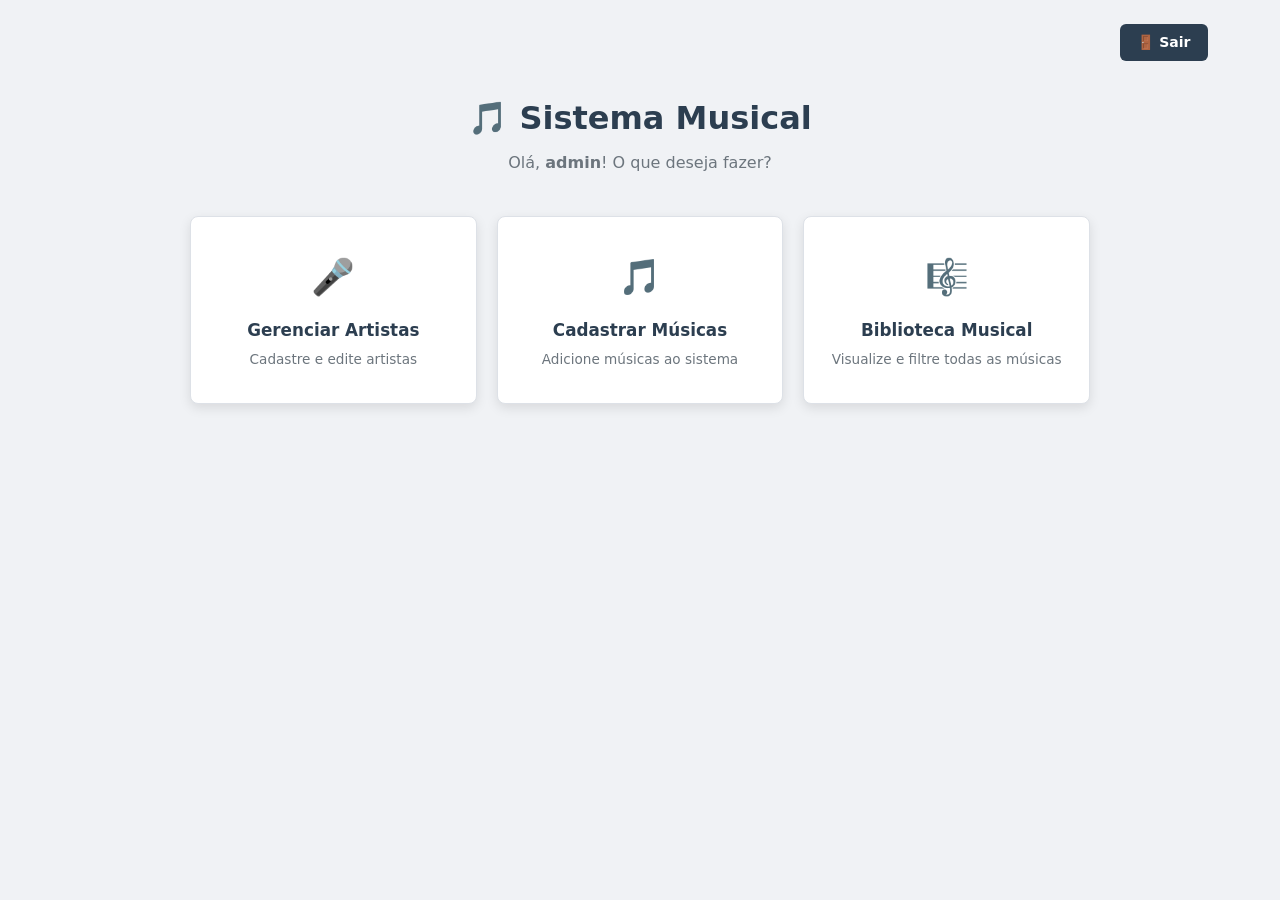
<file: index.html>
<!DOCTYPE html>
<html lang="pt-br">
<head>
    <!-- O head é igual ao do login: só muda o title. -->
    <meta charset="UTF-8">
    <meta name="viewport" content="width=device-width, initial-scale=1.0">
    <title>Menu Principal — Sistema Musical</title>
    <link rel="icon" href="data:image/svg+xml,<svg xmlns=%27http://www.w3.org/2000/svg%27 viewBox=%270 0 100 100%27><text y=%27.9em%27 font-size=%2790%27>🎵</text></svg>">
    <link rel="stylesheet" href="styles.css">
</head>
<body>

    <!-- container: caixa com largura máxima, centralizada. Usada em todas as telas, menos no login. -->
    <div class="container">

        <!-- topbar: barra de cima. O CSS (flex-end) joga o botão Sair para a direita. -->
        <div class="topbar">
            <!-- Um link (a) com cara de botão: a classe btn-back deixa ele escuro. -->
            <!-- Na Sprint 2 este link vai para logout.php, que encerra a sessão. -->
            <a href="login.html" class="btn-back">🚪 Sair</a>
        </div>

        <!-- page-header: as boas-vindas, centralizadas. -->
        <div class="page-header">
            <h1>🎵 Sistema Musical</h1>
            <!-- "admin" está fixo (dado inventado). Na Sprint 2 o PHP mostra o nome de quem entrou. -->
            <p>Olá, <strong>admin</strong>! O que deseja fazer?</p>
        </div>

        <!-- menu-grid: a grade dos 3 cards. O CSS usa display: grid para colocá-los lado a lado. -->
        <div class="menu-grid">

            <!-- Cada menu-card tem um link (a) que ocupa o card inteiro: clicar em qualquer parte leva à tela. -->
            <div class="menu-card">
                <a href="cadastro_artista.html">
                    <div class="menu-card-icon">🎤</div>
                    <!-- ícone grande -->
                    <div class="menu-card-title">Gerenciar Artistas</div>
                    <!-- título -->
                    <div class="menu-card-desc">Cadastre e edite artistas</div>
                    <!-- descrição -->
                </a>
            </div>

            <div class="menu-card">
                <a href="cadastro_musica.html">
                    <div class="menu-card-icon">🎵</div>
                    <div class="menu-card-title">Cadastrar Músicas</div>
                    <div class="menu-card-desc">Adicione músicas ao sistema</div>
                </a>
            </div>

            <div class="menu-card">
                <a href="listagem_musicas.html">
                    <div class="menu-card-icon">🎼</div>
                    <div class="menu-card-title">Biblioteca Musical</div>
                    <div class="menu-card-desc">Visualize e filtre todas as músicas</div>
                </a>
            </div>

        </div>

    </div>
</body>
</html>
</file>
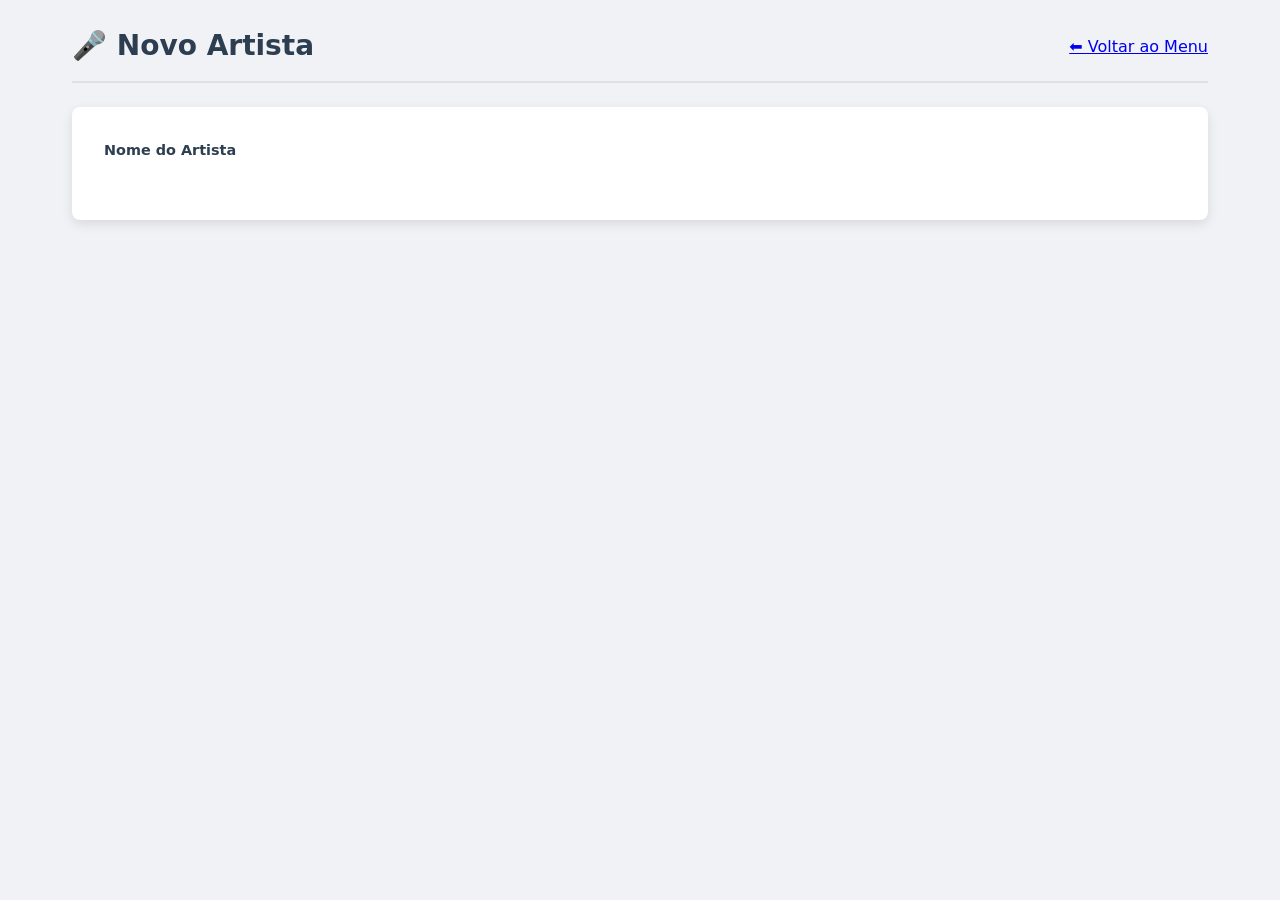
<file: cadastro_artista.html>
<!DOCTYPE html>
<html lang="pt-br">
<head>
    <meta charset="UTF-8">
    <meta name="viewport" content="width=device-width, initial-scale=1.0">
    <title>Novo Artisia - Sistema Musical</title>
    <link rel="icon" href="data:image/svg+xml,<svg xmlns=%27http://www.w3.org/2000/svg%27 viewBox=%270 0 100
100%27><text y=%27.9em%27 font-size=%2790%27>🎵</text></svg>">
<link rel="stylesheet" href="styles.css">
</head>
<body>
<div class="container">

    <!-- A mesma barra de título da Biblioteca (o CSS já existe desde a aula 2). -->
     <div class="page-header-bar">
        <h2>🎤 Novo Artista</h2>
        <div class="header-actions">
            <a href="index.html" class="btn.back">⬅ Voltar ao Menu</a>
        </div>
     </div>

     <!-- 
     FORMULÁRIO DE CADASTRO DO ARTISTA (o "criador")
     method="post": envia os dados escondidos. É o certo pra cadastrar.
     enctype="multipart/form-dat": OBRIGATÓRIO para enviar arquivo (a foto).
     Nãomuda nada na tela, mas sem elea foto não chega ao PHP na Sprint 2.
     -->
     <form method="post" action="#" enctype="multipart/form-data">

        <!-- form-grid: oCSS transforma em 2 colunas (grid lfr lfr) . Os campos se encaixam 2 por linha. -->
         <div class="form-grid">

            <div class="form-group">
                <!-- O * vermelho avisa que o campo é obrigatório. Acor vem da variável --red. -->
                 <label for="nome">Nome do Artista </span</label>
</div>
</body>
</html>
</file>
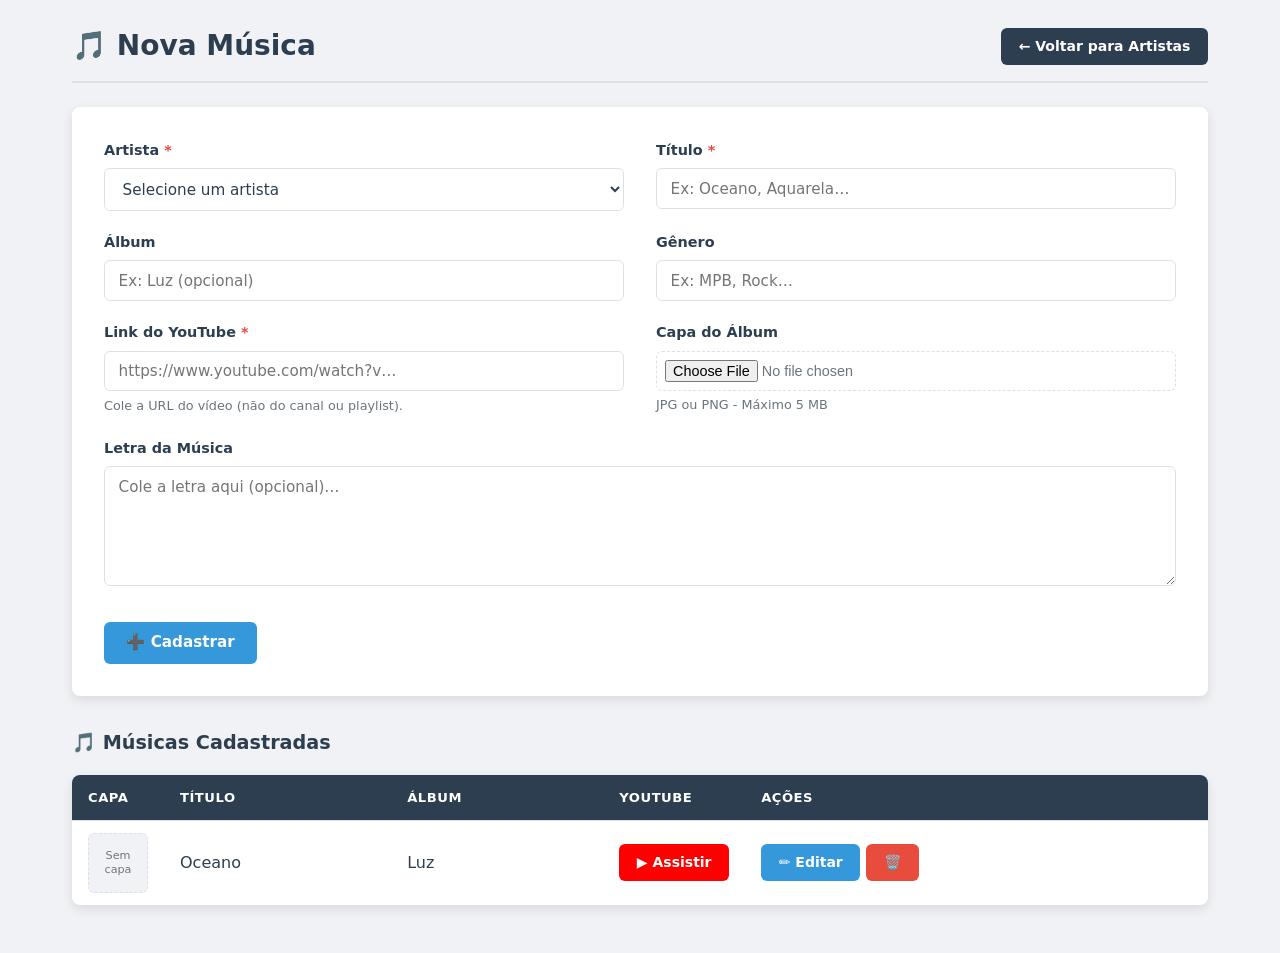
<file: cadastro_musica.html>
<!DOCTYPE html>
<html lang="pt-br">
<head>
    <meta charset="UTF-8">
    <meta name="viewport" content="width=device-width, initial-scale=1.0">
    <title>Nova Música – Sistema Musical</title>
    <link rel="icon" href="data:image/svg+xml,<svg xmlns=%27http://www.w3.org/2000/svg%27 viewBox=%270 0 100 100%27><text y=%27.9em%27 font-size=%2790%27>🎵</text></svg>">
    <link rel="stylesheet" href="styles.css">
</head>
<body>
<div class="container">

    <!-- Aqui o botão volta para os ARTISTAS: chegamos nesta tela pelo botão verde "Músicas". -->
    <div class="page-header-bar">
        <h2>🎵 Nova Música</h2>
        <div class="header-actions">
            <a href="cadastro_artista.html" class="btn-back">← Voltar para Artistas</a>
        </div>
    </div>

    <!-- FORMULÁRIO DA MÚSICA (a "obra"). Igual ao do artista: post, enctype e form-grid. -->
    <form method="post" action="#" enctype="multipart/form-data">

        <div class="form-grid">

            <!-- Linha 1: Artista + Título -->
            <div class="form-group">
                <label for="artista_id">Artista <span style="color:var(--red)">*</span></label>
                <!--
                    select required: a música PRECISA de um artista.
                    A 1ª opção tem value="" (vazio): se a pessoa não escolher, o required bloqueia.
                    value="1", "2": o código do artista. Na Sprint 2 é assim que o banco
                    liga a música ao artista dela (chave estrangeira artista_id).
                -->
                <select name="artista_id" id="artista_id" required>
                    <option value="">Selecione um artista</option>
                    <option value="1">Djavan</option>
                    <option value="2">Marisa Monte</option>
                </select>
            </div>

            <div class="form-group">
                <label for="titulo">Título <span style="color:var(--red)">*</span></label>
                <input type="text" id="titulo" name="titulo"
                       required placeholder="Ex: Oceano, Aquarela…">
            </div>

            <!-- Linha 2: Álbum + Gênero (opcionais) -->
            <div class="form-group">
                <label for="album">Álbum</label>
                <input type="text" id="album" name="album" placeholder="Ex: Luz (opcional)">
            </div>

            <div class="form-group">
                <label for="genero">Gênero</label>
                <input type="text" id="genero" name="genero" placeholder="Ex: MPB, Rock…">
            </div>

            <!-- Linha 3: YouTube + Capa -->
            <div class="form-group">
                <label for="youtube_link">Link do YouTube <span style="color:var(--red)">*</span></label>
                <!-- type="url": o navegador confere se é um endereço de internet (http...). -->
                <input type="url" id="youtube_link" name="youtube_link"
                       required placeholder="https://www.youtube.com/watch?v…">
                <small>Cole a URL do vídeo (não do canal ou playlist).</small>
            </div>

            <div class="form-group">
                <label for="imagem_capa">Capa do Álbum</label>
                <!-- O mesmo campo de foto do artista: só imagens. -->
                <input type="file" id="imagem_capa" name="imagem_capa" accept="image/*">
                <small>JPG ou PNG - Máximo 5 MB</small>
            </div>

            <!-- Linha 4: Letra. A classe "full" faz este campo ocupar as 2 colunas (grid-column: 1 / -1). -->
            <div class="form-group full">
                <label for="letra">Letra da Música</label>
                <!-- textarea: caixa de texto com várias linhas. Diferente do input, ela tem fechamento. -->
                <textarea id="letra" name="letra" placeholder="Cole a letra aqui (opcional)…"></textarea>
            </div>

        </div><!-- fim .form-grid -->

        <div class="form-actions">
            <button type="submit" class="btn-primary">➕ Cadastrar</button>
        </div>
    </form>

    <!-- ========== TABELA DE MÚSICAS DO ARTISTA (dados fixos nesta fase) ========== -->
    <h3>🎵 Músicas Cadastradas</h3>
    <div class="table-container">
        <table>
            <thead>
                <tr>
                    <th class="col-capa">Capa</th>
                    <th>Título</th>
                    <th>Álbum</th>
                    <th class="col-youtube">YouTube</th>
                    <th class="col-acoes">Ações</th>
                </tr>
            </thead>
            <tbody>
                <tr>
                    <td><div class="no-image">Sem<br>capa</div></td>
                    <td>Oceano</td>
                    <td>Luz</td>
                    <!-- Abre o vídeo numa aba nova. -->
                    <td><a href="#" target="_blank" class="btn-youtube">▶ Assistir</a></td>
                    <td>
                        <div class="action-buttons">
                            <a href="#" class="btn-edit">✏️ Editar</a>
                            <a href="#" class="btn-delete">🗑️</a>
                        </div>
                    </td>
                </tr>
            </tbody>
        </table>
    </div>

</div>
</body>
</html>
</file>
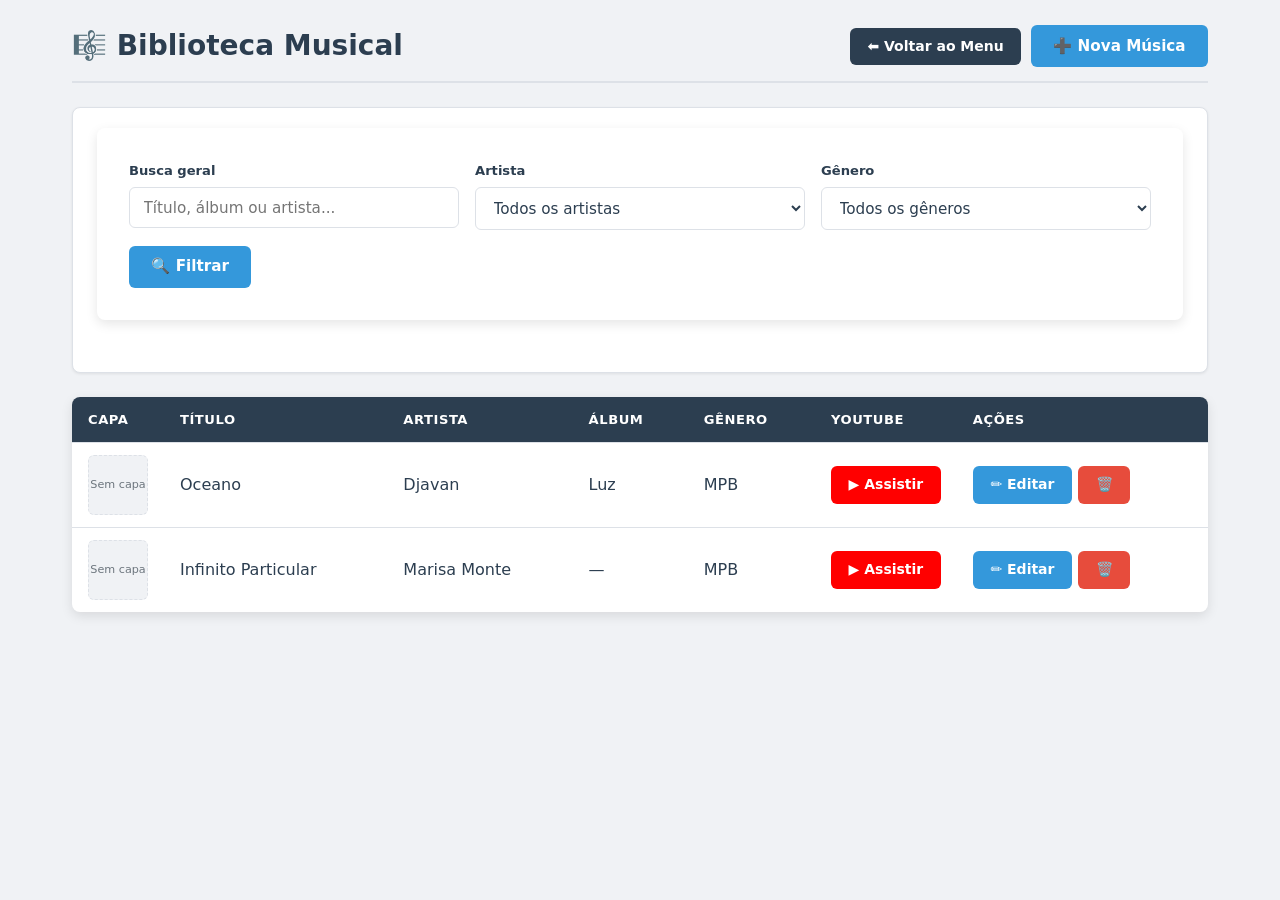
<file: listagem_musicas.html>
<!DOCTYPE html>
<html lang="pt-br">
<head>
    <meta charset="UTF-8">
    <meta name="viewport" content="width=device-width, initial-scale=1.0">
    <title>Biblioteca Musical - Sistema Musical</title>
    <link rel="icon" href="data:image/svg+xml,<svg xmlns=%22http://www.w3.org/2000/svg%22 viewBox=%220 0 100 100%22><text y=%22.9em%22 font-size=%2290%25%22>🎵</text></svg>">
    <link rel="stylesheet" href="styles.css">
</head>
<body>
    <div class="container">

        <!-- ========== CABEÇALHO DA PÁGINA ========== 
             page-header-bar: o CSS (flex + space-between) deixa o título
             à esquerda e os botões à direita. Esta barra se repete nos cadastros. -->
        <div class="page-header-bar">
            <h2>🎼 Biblioteca Musical</h2>

            <div class="header-actions">
                <!-- Links com cara de botão: btn-back (escuro) e btn-primary (azul). -->
                <a href="index.html" class="btn-back">⬅ Voltar ao Menu</a>
                <a href="cadastro_musica.html" class="btn-primary">➕ Nova Música</a>
            </div>
        </div>

        <!-- ========== FILTROS ========== 
             Nesta fase eles só aparecem (não filtram de verdade).
             method="get": na Sprint 2 o que a pessoa escolher vai aparecer no endereço
             (ex.: ?artista=1) e o PHP usa isso para filtrar no banco. -->
        <div class="filters">
            <form method="get" class="filter-form" action="#">

                <!-- filter-group: os 3 filtros. O CSS (flex) coloca lado a lado. -->
                <div class="filter-group">

                    <!-- filter-item: um filtro = rótulo + campo. -->
                    <div class="filter-item">
                        <label for="busca">Busca geral</label>
                        <input type="text" name="busca" id="busca" placeholder="Título, álbum ou artista...">
                    </div>

                    <div class="filter-item">
                        <label for="artista">Artista</label>
                        <!-- select lista para escolher uma opção.
                             value="" (vazio) = "todos". O número é o código do artista no banco. -->
                        <select name="artista" id="artista">
                            <option value="">Todos os artistas</option>
                            <option value="1">Djavan</option>
                            <option value="2">Marisa Monte</option>
                        </select>
                    </div>

                    <div class="filter-item">
                        <label for="genero">Gênero</label>
                        <select name="genero" id="genero">
                            <option value="">Todos os gêneros</option>
                            <option value="MPB">MPB</option>
                        </select>
                    </div>

                </div>

                <!-- filter-actions: a área do botão de filtrar. -->
                <div class="filter-actions">
                    <button type="submit" class="btn-primary">🔍 Filtrar</button>
                </div>

            </form>
        </div>

        <!-- ========== TABELA DE MÚSICAS ========== 
             table-container: a caixa branca com sombra em volta da tabela. -->
        <div class="table-container">
            <table>
                <!-- thead: o cabeçalho da tabela. tr = linha, th = célula de título. -->
                <thead>
                    <tr>
                        <!-- As classes col-... deixam o CSS controlar a largura destas colunas. -->
                        <th class="col-capa">Capa</th>
                        <th>Título</th>
                        <th>Artista</th>
                        <th>Álbum</th>
                        <th>Gênero</th>
                        <th class="col-youtube">YouTube</th>
                        <th class="col-acoes">Ações</th>
                    </tr>
                </thead>

                <!-- tbody: o corpo. Cada tr é UMA música; cada td é uma informação dela.
                     Os dados estão fixos aqui. Na Sprint 2 o PHP cria estas linhas a partir do banco. -->
                <tbody>
                    <tr>
                        <!-- no-image: quadrado "Sem capa" no lugar da imagem (a capa real vem na Sprint 2). -->
                        <td><div class="no-image">Sem capa</div></td>
                        <td>Oceano</td>
                        <td>Djavan</td>
                        <td>Luz</td>
                        <td>MPB</td>

                        <!-- target="_blank": abre o vídeo numa aba nova, sem sair do sistema. -->
                        <td><a href="#" target="_blank" class="btn-youtube">▶ Assistir</a></td>

                        <!-- action-buttons: junta Editar e Excluir lado a lado (flex). -->
                        <td>
                            <div class="action-buttons">
                                <a href="#" class="btn-edit">✏️ Editar</a>
                                <a href="#" class="btn-delete">🗑️</a>
                            </div>
                        </td>
                    </tr>

                    <tr>
                        <td><div class="no-image">Sem capa</div></td>
                        <td>Infinito Particular</td>
                        <td>Marisa Monte</td>
                        <td>—</td>
                        <!-- Sem álbum: mostramos um traço. -->
                        <td>MPB</td>
                        <td><a href="#" target="_blank" class="btn-youtube">▶ Assistir</a></td>

                        <td>
                            <div class="action-buttons">
                                <a href="#" class="btn-edit">✏️ Editar</a>
                                <a href="#" class="btn-delete">🗑️</a>
                            </div>
                        </td>
                    </tr>
                </tbody>
            </table>
        </div>

</div>
</body>
</html>
</file>
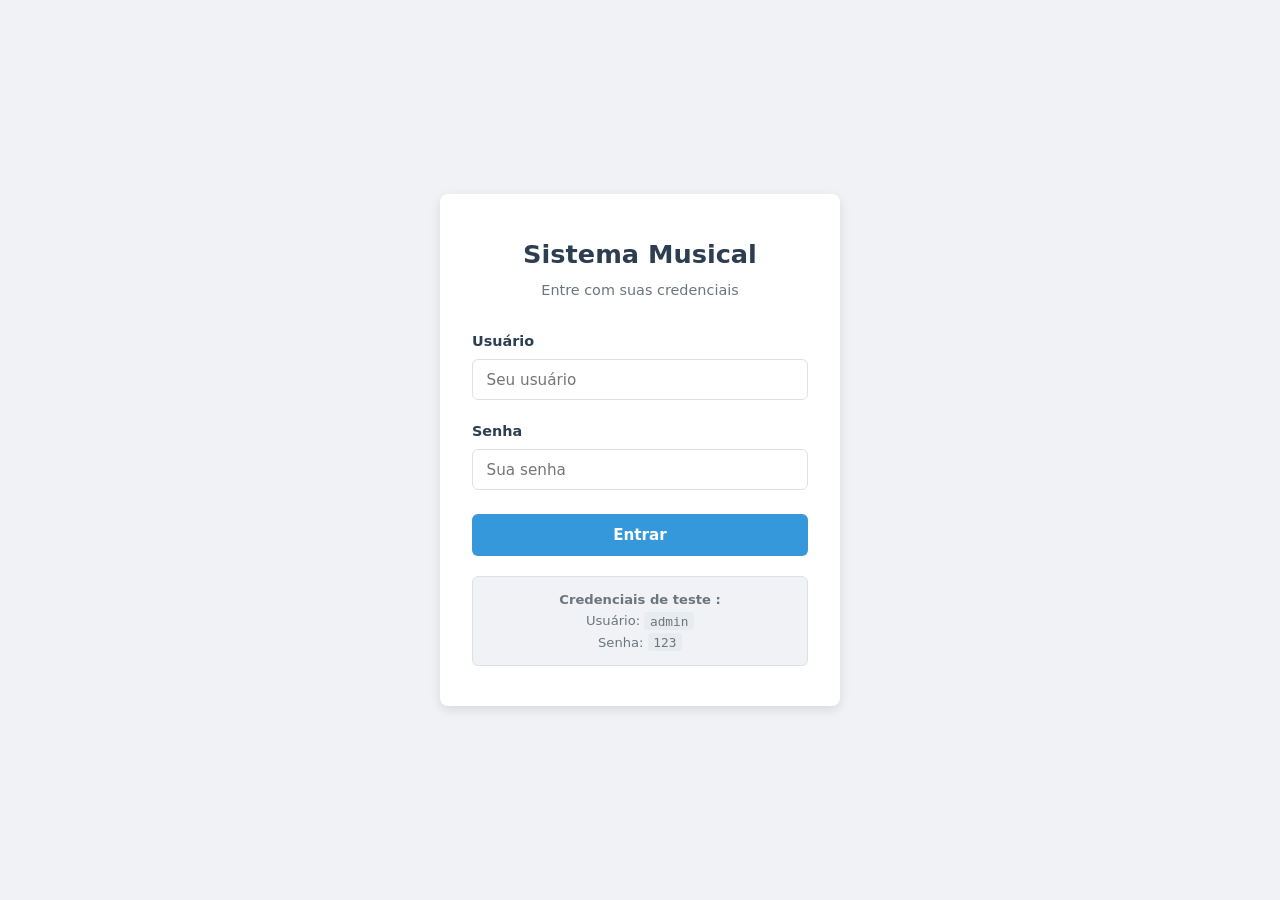
<file: login.html>
<!-- Integrante: Ana Clara  -->
<!DOCTYPE html>
<!-- DOCTYPE avisa ao navegador que esta página é HTML5. Sempre a 1ª linha. -->
<html lang="pt-br">
<!-- lang="pt-br": o conteúdo está em português (ajuda o Google e o leitor de tela). -->

<head>
    <!-- HEAD: configurações da página. Nada daqui aparece dentro da página. -->
    <meta charset="UTF-8">
    <!-- UTF-8 libera os acentos (ç, ã, é). -->
    <meta name="viewport" content="width=device-width, initial-scale=1.0">
    <!-- viewport: faz a página caber na tela do celular. -->
    <title>Login - Sistema Musicalista</title>
    <!-- título no nome que aparece na aba do navegador. -->

    <!-- rel="icon": o ícone da aba. Aqui é um emoji desenhado direto no código. -->
    <!-- rel="stylesheet": liga o arquivo CSS. -->
    <link rel="stylesheet" href="styles.css">
</head>

<!-- A classe login-page é usada no CSS para centralizar o cartão no meio da tela. -->
<body class="login-page">

    <!-- login-card: a caixa branca que guarda o login inteiro. -->
    <div class="login-card">

        <!-- login-header: título e subtítulo, centralizados pelo CSS. -->
        <div class="login-header">
            <h1>Sistema Musical</h1>
            <p>Entre com suas credenciais</p>
        </div>

        <!--
            FORM: o formulário de login.
            method="post": envia os dados escondidos (não aparecem no endereço).
            action="": por enquanto não envia para lugar nenhum.
            Na Sprint 2 (back-end), o action vai mandar os dados para o PHP.
        -->
        <form method="post" action="">

            <!-- form-group: junta um rótulo (label) e seu campo (input). -->
            <div class="form-group">
                <!-- for="usuario" é igual ao id do input: clicar no texto foca o campo. -->
                <label for="usuario">Usuário</label>
                <input type="text"
                       id="usuario"
                       name="usuario"
                       required
                       autocomplete="username"
                       placeholder="Seu usuário">

                <!--
                    type="text": campo de texto comum.
                    name: o nome do dado que o PHP vai receber na Sprint 2.
                    required: o navegador não deixa enviar vazio.
                    autocomplete: o navegador pode sugerir o usuário salvo.
                    placeholder: a dica cinza dentro do campo.
                -->
            </div>

            <div class="form-group">
                <label for="senha">Senha</label>
                <!-- type="password": esconde o que a pessoa digita (•••). -->
                <input type="password"
                       id="senha"
                       name="senha"
                       required
                       autocomplete="current-password"
                       placeholder="Sua senha">
            </div>

            <!-- type="submit": envia o formulário. A classe btn-primary deixa o botão azul. -->
            <button type="submit" class="btn-primary">Entrar</button>
        </form>

        <!-- login-hint: a dica com as credenciais de teste. -->
        <div class="login-hint">
            <strong>Credenciais de teste :</strong><br>
            Usuário: <code>admin</code><br>
            Senha: <code>123</code>
            <!-- br: espaço e quebra de linha. -->
        </div>

    </div>

</body>
</html>
</file>
<file: styles.css>
/* =============================================
   SISTEMA MUSICAL: Folha de Estilos Principal
   =============================================
   Um único arquivo para TODAS as telas. Ele cresce a cada aula:
   Aula 1: base, formulário, botões, login e menu
   Aula 2: títulos, barra de título, cores dos botões, tabelas e filtros
   Aula 3: formulário em grade, campo de foto e botão de músicas
   Aula 4: url e textarea, campo "full", utilitários e celular
   ============================================= */


/* -----------------------------------------------
   1. VARIÁVEIS E RESET  [AULA 1]
   ----------------------------------------------- */
/* :root guarda as variáveis. Escrevemos o valor UMA vez e usamos
   em todo lugar com var(--nome). Para mudar a identidade visual do
   sistema, basta trocar as cores aqui. */
:root {
    --primary: #2c3e50;      /* azul bem escuro: títulos, cabeçalho da tabela */
    --blue: #3498db;         /* azul: botão principal e editar */
    --blue-dark: #2980b9;    /* azul escuro: hover */
    --green: #27ae60;        /* verde: botão de músicas */
    --red: #e74c3c;          /* vermelho: excluir e o * de obrigatório */
    --red-dark: #c0392b;
    --bg: #f0f2f5;           /* fundo cinza claro da página */
    --surface: #ffffff;      /* fundo dos cartões */
    --border: #dde1e7;       /* cor das bordas */
    --text: #2c3e50;
    --text-muted: #6c757d;   /* texto cinza, menos importante */
    --shadow-sm: 0 1px 3px rgba(0,0,0,.08);   /* sombra fraca */
    --shadow-md: 0 4px 12px rgba(0,0,0,.10);  /* sombra média */
    --radius: 8px;           /* arredondamento dos cantos */
    --font: 'Segoe UI', system-ui, -apple-system, sans-serif;
}

/* Reset: zera as margens que o navegador coloca sozinho.
   box-sizing: border-box faz a largura já incluir padding e borda. */
*, *::before, *::after {
    margin: 0;
    padding: 0;
    box-sizing: border-box;
}

/* A página inteira: fonte, fundo e cor do texto. */
body {
    font-family: var(--font);
    background-color: var(--bg);
    color: var(--text);
    line-height: 1.6;        /* espaço entre as linhas do texto */
    min-height: 100vh;       /* no mínimo a altura toda da tela */
}


/* -----------------------------------------------
   2. FORMULÁRIOS  [AULA 1]
   Base usada por TODAS as telas que têm <form>.
   ----------------------------------------------- */
/* Todo formulário vira um cartão branco com sombra. */
form {
    background: var(--surface);
    padding: 2rem;
    border-radius: var(--radius);
    box-shadow: var(--shadow-md);
    margin-bottom: 2rem;
}

/* Espaço embaixo de cada grupo (rótulo + campo). */
.form-group {
    margin-bottom: 1.25rem;
}

/* display: block coloca o rótulo numa linha só dele, em cima do campo. */
label {
    display: block;
    margin-bottom: .4rem;
    font-size: .9rem;
    font-weight: 600;
    color: var(--primary);
}

/* Os campos ocupam a largura toda e ganham borda fina.
   textarea e select já ficam prontos para as próximas telas. */
input[type="text"],
input[type="password"],
textarea,
select {
    width: 100%;
    padding: .65rem .85rem;
    border: 1.5px solid var(--border);
    border-radius: 6px;
    font-size: .95rem;
    font-family: var(--font);   /* sem isso, campos usam outra fonte */
    color: var(--text);
    background: var(--surface);
    transition: border-color .2s, box-shadow .2s;   /* muda suave */
}

/* :focus = quando a pessoa clica no campo. A borda fica azul. */
input:focus,
textarea:focus,
select:focus {
    outline: none;
    border-color: var(--blue);
    box-shadow: 0 0 0 3px rgba(52,152,219,.15);
}


/* -----------------------------------------------
   3. BOTÕES  [AULA 1, cores novas nas aulas 2 e 3]
   ----------------------------------------------- */
/* Seletor em grupo (vírgulas): TODOS os botões do sistema têm o
   mesmo formato. Cada um ganha a sua cor mais abaixo. */
.btn-primary,
.btn-edit,
.btn-delete,
.btn-music,
.btn-back,
.btn-youtube {
    display: inline-flex;        /* ícone e texto alinhados */
    align-items: center;
    justify-content: center;
    gap: .35rem;
    padding: .55rem 1.1rem;
    border: none;
    border-radius: 6px;
    font-size: .875rem;
    font-weight: 600;
    font-family: var(--font);
    cursor: pointer;             /* mãozinha no mouse */
    text-decoration: none;       /* links sem sublinhado */
    white-space: nowrap;         /* texto não quebra linha */
    transition: background-color .2s, transform .15s, box-shadow .2s;
    line-height: 1.4;
}

/* Botão principal: azul. No hover escurece e sobe 1px. */
.btn-primary {
    padding: .65rem 1.4rem;
    font-size: .95rem;
    background: var(--blue);
    color: #fff;
}
.btn-primary:hover { background: var(--blue-dark); transform: translateY(-1px); box-shadow: var(--shadow-sm); }

/* Voltar e Sair: escuro. */
.btn-back { background: var(--primary); color: #fff; }
.btn-back:hover { background: #1a252f; }

/* [AULA 2] Cores dos botões de ação da tabela.
   Azul = ação normal. Vermelho = perigo (excluir). */
.btn-edit { background: var(--blue); color: #fff; }
.btn-edit:hover { background: var(--blue-dark); }
.btn-delete { background: var(--red); color: #fff; }
.btn-delete:hover { background: var(--red-dark); }

/* [AULA 3] Verde = ir para as músicas do artista. */
.btn-music { background: var(--green); color: #fff; }
.btn-music:hover { background: #219a52; }

/* [AULA 2] O vermelho do YouTube, para reconhecer na hora. */
.btn-youtube { background: #ff0000; color: #fff; }
.btn-youtube:hover { background: #cc0000; }


/* -----------------------------------------------
   4. MENSAGENS  [AULA 4, usadas de verdade na Sprint 2]
   Ex.: "Artista cadastrado!" (success) ou "Senha incorreta" (error).
   ----------------------------------------------- */
.message {
    display: flex;
    align-items: center;
    gap: .6rem;
    padding: .85rem 1.1rem;
    border-radius: 6px;
    margin-bottom: 1.25rem;
    font-size: .95rem;
    font-weight: 500;
}

.message.success { background: #d4edda; color: #155724; border: 1px solid #c3e6cb; }
.message.error   { background: #f8d7da; color: #721c24; border: 1px solid #f5c6cb; }

/* [AULA 4] A caixa da letra: começa com 120px de altura.
   resize: vertical deixa esticar só para baixo. */
textarea {
    min-height: 120px;
    resize: vertical;
}


/* -----------------------------------------------
   5. TELA DE LOGIN  [AULA 1]
   ----------------------------------------------- */
/* O body do login vira flex para centralizar o cartão:
   justify-content = horizontal, align-items = vertical. */
.login-page {
    display: flex;
    justify-content: center;
    align-items: center;
    min-height: 100vh;
    background: var(--bg);
    padding: 1rem;
}

/* O cartão branco, com no máximo 400px de largura. */
.login-card {
    background: var(--surface);
    padding: 2.5rem 2rem;
    border-radius: var(--radius);
    box-shadow: var(--shadow-md);
    width: 100%;
    max-width: 400px;
}

/* O form já é um cartão (seção 2). Dentro do login-card tiramos
   o fundo e a sombra para não ficar "caixa dentro de caixa". */
.login-card form {
    background: none;
    box-shadow: none;
    padding: 0;
    margin: 0;
}

.login-header {
    text-align: center;
    margin-bottom: 1.75rem;
}

.login-header h1 {
    font-size: 1.6rem;
    color: var(--primary);
    margin-bottom: .25rem;
}

.login-header p {
    color: var(--text-muted);
    font-size: .9rem;
}

/* Seletor com espaço = "que está dentro de". Só o botão do login
   ocupa a largura toda. */
.login-card .btn-primary {
    width: 100%;
    margin-top: .25rem;
}

/* A caixinha com a dica das credenciais. */
.login-hint {
    margin-top: 1.25rem;
    padding: .75rem 1rem;
    background: var(--bg);
    border-radius: 6px;
    text-align: center;
    font-size: .82rem;
    color: var(--text-muted);
    border: 1px solid var(--border);
}

.login-hint code {
    background: #e9ecef;
    padding: .1rem .35rem;
    border-radius: 3px;
    font-size: .8rem;
}

/* -----------------------------------------------
   6. LAYOUT BASE  [AULA 1]
   O container de todas as telas, menos o login.
   ----------------------------------------------- */
/* Largura máxima de 1200px. margin: 0 auto centraliza a caixa. */
.container {
    max-width: 1200px;
    margin: 0 auto;
    padding: 24px 32px;
}


/* -----------------------------------------------
   7. MENU PRINCIPAL  [AULA 1]
   ----------------------------------------------- */
/* flex-end empurra o botão Sair para a direita. */
.topbar {
    display: flex;
    justify-content: flex-end;
    margin-bottom: 2rem;
}

.page-header {
    text-align: center;
    margin-bottom: 2.5rem;
}

.page-header h1 {
    font-size: 2rem;
    color: var(--primary);
    margin-bottom: .35rem;
}

.page-header p { color: var(--text-muted); font-size: 1rem; }

/* A grade dos cards. auto-fit + minmax(240px, 1fr):
   "coloque quantas colunas couberem, cada uma com no mínimo 240px".
   No celular os cards descem sozinhos. */
.menu-grid {
    display: grid;
    grid-template-columns: repeat(auto-fit, minmax(240px, 1fr));
    gap: 1.25rem;
    max-width: 900px;
    margin: 0 auto;
}

.menu-card {
    background: var(--surface);
    border-radius: var(--radius);
    box-shadow: var(--shadow-md);
    transition: transform .2s, box-shadow .2s;
    border: 1px solid var(--border);
}

/* Com o mouse em cima, o card sobe 4px e a sombra cresce. */
.menu-card:hover {
    transform: translateY(-4px);
    box-shadow: 0 8px 20px rgba(0,0,0,.13);
}

/* display: block faz o link ocupar o card inteiro (tudo clicável). */
.menu-card a {
    display: block;
    padding: 2rem 1.5rem;
    text-align: center;
    text-decoration: none;
    color: var(--text);
}

.menu-card-icon  { font-size: 2.2rem; margin-bottom: .75rem; }
.menu-card-title { font-size: 1.05rem; font-weight: 600; color: var(--primary); margin-bottom: .35rem; }
.menu-card-desc  { font-size: .85rem; color: var(--text-muted); }

/* -----------------------------------------------
   8. TIPOGRAFIA  [h2 na AULA 2]
   ----------------------------------------------- */
/* Todo h2 do sistema: grande, cor principal e uma linha embaixo. */
h2 {
    font-size: 1.75rem;
    font-weight: 600;
    color: var(--primary);
    margin-bottom: 1.5rem;
    padding-bottom: .75rem;
    border-bottom: 2px solid var(--border);
}

/* [AULA 3] O subtítulo das tabelas dos cadastros. */
h3 {
    font-size: 1.2rem;
    font-weight: 600;
    color: var(--primary);
    margin: 2rem 0 1rem;     /* 2rem em cima, 0 nos lados, 1rem embaixo */
}


/* -----------------------------------------------
   9. CABEÇALHO DE PÁGINA COM AÇÕES  [AULA 2]
   Usado na Biblioteca e nos dois cadastros.
   ----------------------------------------------- */
/* space-between: título na esquerda, botões na direita.
   flex-wrap: se faltar espaço, os botões descem. */
.page-header-bar {
    display: flex;
    align-items: center;
    justify-content: space-between;
    gap: 1rem;
    margin-bottom: 1.5rem;
    padding-bottom: .75rem;
    border-bottom: 2px solid var(--border);
    flex-wrap: wrap;
}

/* A barra já tem linha embaixo. Tiramos a linha do h2 que está
   dentro dela, senão ficariam duas. */
.page-header-bar h2 {
    margin: 0;
    padding: 0;
    border: none;
    font-size: 1.75rem;
    font-weight: 600;
    color: var(--primary);
}

.page-header-bar .header-actions {
    display: flex;
    gap: .6rem;
    flex-wrap: wrap;
    align-items: center;
}


/* -----------------------------------------------
   10. FORMULÁRIO EM GRADE  [AULAS 3 e 4]
   ----------------------------------------------- */
/* [AULA 4] Outros tipos de input ficam iguais ao text. */
input[type="number"],
input[type="url"],
input[type="date"] {
    width: 100%;
    padding: .65rem .85rem;
    border: 1.5px solid var(--border);
    border-radius: 6px;
    font-size: .95rem;
    font-family: var(--font);
    color: var(--text);
    background: var(--surface);
    transition: border-color .2s, box-shadow .2s;
}

/* [AULA 3] Seletor de atributo: só o input de arquivo.
   A borda tracejada lembra "solte o arquivo aqui". */
input[type="file"] {
    width: 100%;
    padding: .5rem;
    border: 1.5px dashed var(--border);
    border-radius: 6px;
    font-size: .9rem;
    color: var(--text-muted);
    cursor: pointer;
}

/* [AULA 3] O texto de ajuda fica embaixo do campo, pequeno e cinza. */
small {
    display: block;
    margin-top: .3rem;
    font-size: .8rem;
    color: var(--text-muted);
}

/* [AULA 3] 2 colunas iguais (1fr = uma fração do espaço).
   gap: 0 entre linhas (o form-group já tem margem) e 2rem entre colunas. */
.form-grid {
    display: grid;
    grid-template-columns: 1fr 1fr;
    gap: 0 2rem;
}

/* [AULA 4] O campo com a classe "full" vai da 1ª à última linha
   da grade: ocupa as 2 colunas (usado na letra da música). */
.form-grid .form-group.full {
    grid-column: 1 / -1;
}

/* [AULA 3] Os botões abaixo do formulário, lado a lado. */
.form-actions {
    display: flex;
    gap: .75rem;
    align-items: center;
    flex-wrap: wrap;
    margin-top: .5rem;
    grid-column: 1 / -1;
}

/* [AULA 3, usada na Sprint 2] Mostra a foto já salva ao editar. */
.current-image {
    display: flex;
    align-items: center;
    gap: .75rem;
    margin-top: .75rem;
    padding: .75rem;
    background: var(--bg);
    border-radius: 6px;
}

.current-image img {
    width: 64px;
    height: 64px;
    object-fit: cover;       /* corta a foto sem esticar */
    border-radius: 6px;
    flex-shrink: 0;
}

.current-image small {
    margin: 0;
    color: var(--text-muted);
}

/* -----------------------------------------------
   11. TABELAS  [AULA 2]
   ----------------------------------------------- */
/* A caixa da tabela. overflow: hidden corta o que passa dos cantos
   redondos (senão o cabeçalho escuro "vaza" no canto). */
.table-container {
    background: var(--surface);
    border-radius: var(--radius);
    box-shadow: var(--shadow-md);
    overflow: hidden;
    margin-bottom: 1.5rem;
}

/* border-collapse: as bordas das células viram uma só. */
table {
    width: 100%;
    border-collapse: collapse;
}

/* Espaço dentro das células e uma linha fina entre as linhas. */
th, td {
    padding: 12px 16px;
    text-align: left;
    vertical-align: middle;
    border-bottom: 1px solid var(--border);
}

/* Cabeçalho escuro, letra branca e MAIÚSCULA. */
th {
    background: var(--primary);
    color: #fff;
    font-size: .82rem;
    font-weight: 600;
    letter-spacing: .04em;
    text-transform: uppercase;
    white-space: nowrap;
}

tbody tr:last-child td { border-bottom: none; }   /* a última linha sem borda */
tbody tr:hover { background: #f8fafc; }           /* linha clareia com o mouse */

/* Larguras fixas das colunas pequenas. */
.col-foto,
.col-capa    { width: 90px; white-space: nowrap; }
.col-youtube { width: 110px; white-space: nowrap; }
.col-acoes   { white-space: nowrap; }

/* Editar, Excluir (e Músicas) lado a lado. */
.action-buttons {
    display: flex;
    gap: 6px;
    align-items: center;
    flex-wrap: nowrap;
}

/* [Sprint 2] A miniatura da capa ou da foto de verdade. */
.table-thumbnail {
    width: 60px;
    height: 60px;
    object-fit: cover;
    border-radius: 6px;
    display: block;
}

/* O quadrado "Sem capa / Sem foto": borda tracejada e texto no meio. */
.no-image {
    width: 60px;
    height: 60px;
    background: var(--bg);
    border: 1.5px dashed var(--border);
    border-radius: 6px;
    display: flex;
    align-items: center;
    justify-content: center;
    font-size: .7rem;
    color: var(--text-muted);
    text-align: center;
    line-height: 1.2;
}

/* [Sprint 2] Célula de "nenhuma música encontrada". */
td.empty-cell {
    text-align: center;
    color: var(--text-muted);
    padding: 2rem;
    font-size: .95rem;
}

/* -----------------------------------------------
   14. FILTROS  [AULA 2]
   ----------------------------------------------- */
.filters {
    background: var(--surface);
    padding: 1.25rem 1.5rem;
    border-radius: var(--radius);
    box-shadow: var(--shadow-sm);
    margin-bottom: 1.5rem;
    border: 1px solid var(--border);
}

/* Os filtros lado a lado. flex-wrap: descem se não couber. */
.filter-group {
    display: flex;
    gap: 1rem;
    flex-wrap: wrap;
    margin-bottom: 1rem;
}

/* flex: 1 = cada filtro pega a mesma fatia do espaço.
   min-width impede que fique fino demais. */
.filter-item {
    flex: 1;
    min-width: 180px;
}

.filter-item label {
    font-size: .82rem;
}

.filter-actions {
    display: flex;
    gap: .75rem;
    align-items: center;
}


/* -----------------------------------------------
   15. UTILITÁRIOS  [AULA 4]
   Classes pequenas para usar direto no HTML, sem criar regra nova.
   mt = margin-top, mb = margin-bottom.
   ----------------------------------------------- */
.text-center { text-align: center; }
.text-muted  { color: var(--text-muted); font-size: .9rem; }

.mt-1 { margin-top: .5rem; }
.mt-2 { margin-top: 1rem; }
.mt-3 { margin-top: 1.5rem; }
.mb-1 { margin-bottom: .5rem; }
.mb-2 { margin-bottom: 1rem; }
.mb-3 { margin-bottom: 1.5rem; }


/* -----------------------------------------------
   16. RESPONSIVIDADE  [AULA 4]
   Tudo aqui dentro só vale em telas de até 768px (celular e
   tablet em pé). Fica no FIM do arquivo para vencer as regras de cima.
   Teste: F12, depois o ícone de celular (modo responsivo).
   ----------------------------------------------- */
@media (max-width: 768px) {
    .container { padding: 16px; }                    /* menos espaço nas bordas */
    h2 { font-size: 1.4rem; }
    form { padding: 1.25rem; }
    .form-grid { grid-template-columns: 1fr; }       /* formulário em 1 coluna */
    .filter-group   { flex-direction: column; gap: .75rem; }   /* filtros empilhados */
    .filter-item    { min-width: 100%; }
    .table-container { overflow-x: auto; }           /* tabela rola para o lado */
    table            { min-width: 560px; }
    th, td { padding: 10px 12px; font-size: .85rem; }
    .table-thumbnail,
    .no-image { width: 48px; height: 48px; }
    .col-foto, .col-capa { width: 68px; }
    .action-buttons { flex-wrap: wrap; gap: 4px; }
    .btn-edit, .btn-delete, .btn-music, .btn-youtube {
        padding: .4rem .7rem;
        font-size: .78rem;
    }
    .menu-grid { grid-template-columns: 1fr; }       /* menu: 1 card por linha */
}
</file>
